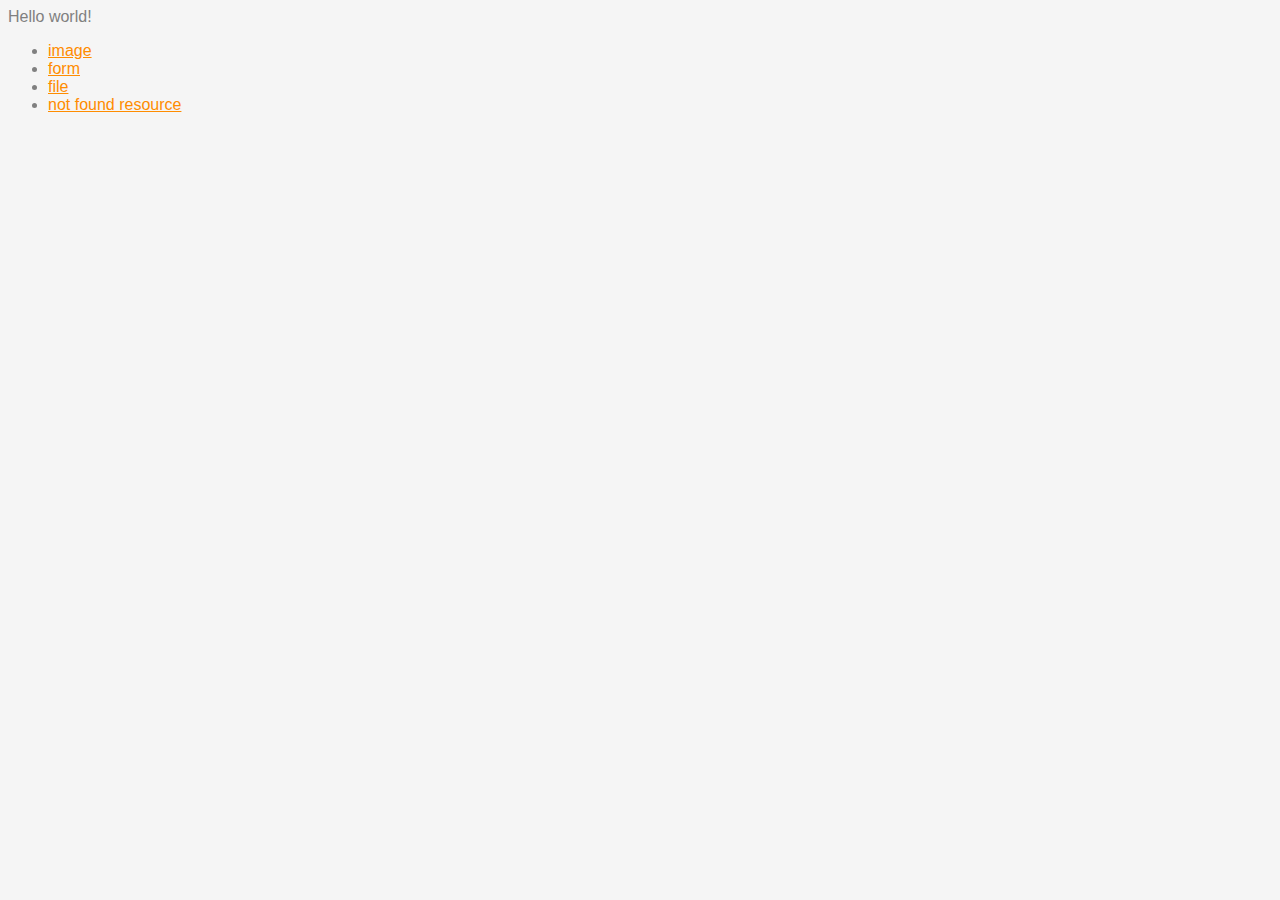
<file: index.html>
<!DOCTYPE html>
<html lang="en">
<head>
    <meta charset="UTF-8">
    <title>Rust Web Server</title>
    <link rel="stylesheet" href="/static/style.css">
    <link rel="icon" href="/favicon.svg">
</head>
<body>
Hello world!
<ul>
    <li><a href="/static/content.png">image</a></li>
    <li><a href="/static/form">form</a></li>
    <li><a href="/static/file">file</a></li>
    <li><a href="/404">not found resource</a></li>
</ul>
</body>
</html>
</file>
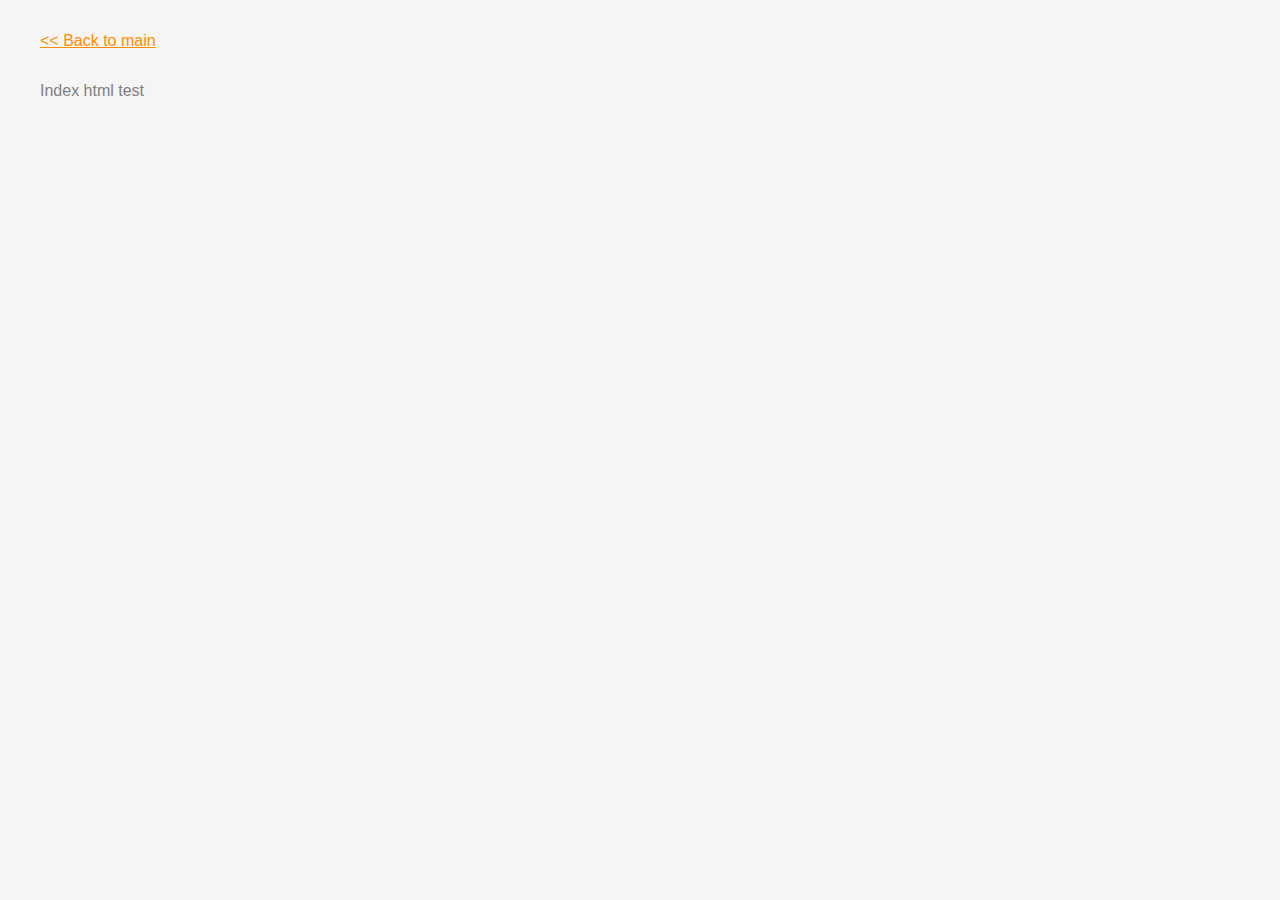
<file: static/index.html>
<!DOCTYPE html>
<html lang="en">
<head>
    <meta charset="UTF-8">
    <title>File</title>
    <link rel="stylesheet" href="/static/style.css">
    <style>
        label {
            display: block;
        }

        label, button, h4, p {
            margin: 2em 2em 0 2em;
        }
    </style>
</head>
<body>
    <p><a href="/"><< Back to main</a></p>

    <p>Index html test</p>

</body>
</html>
</file>
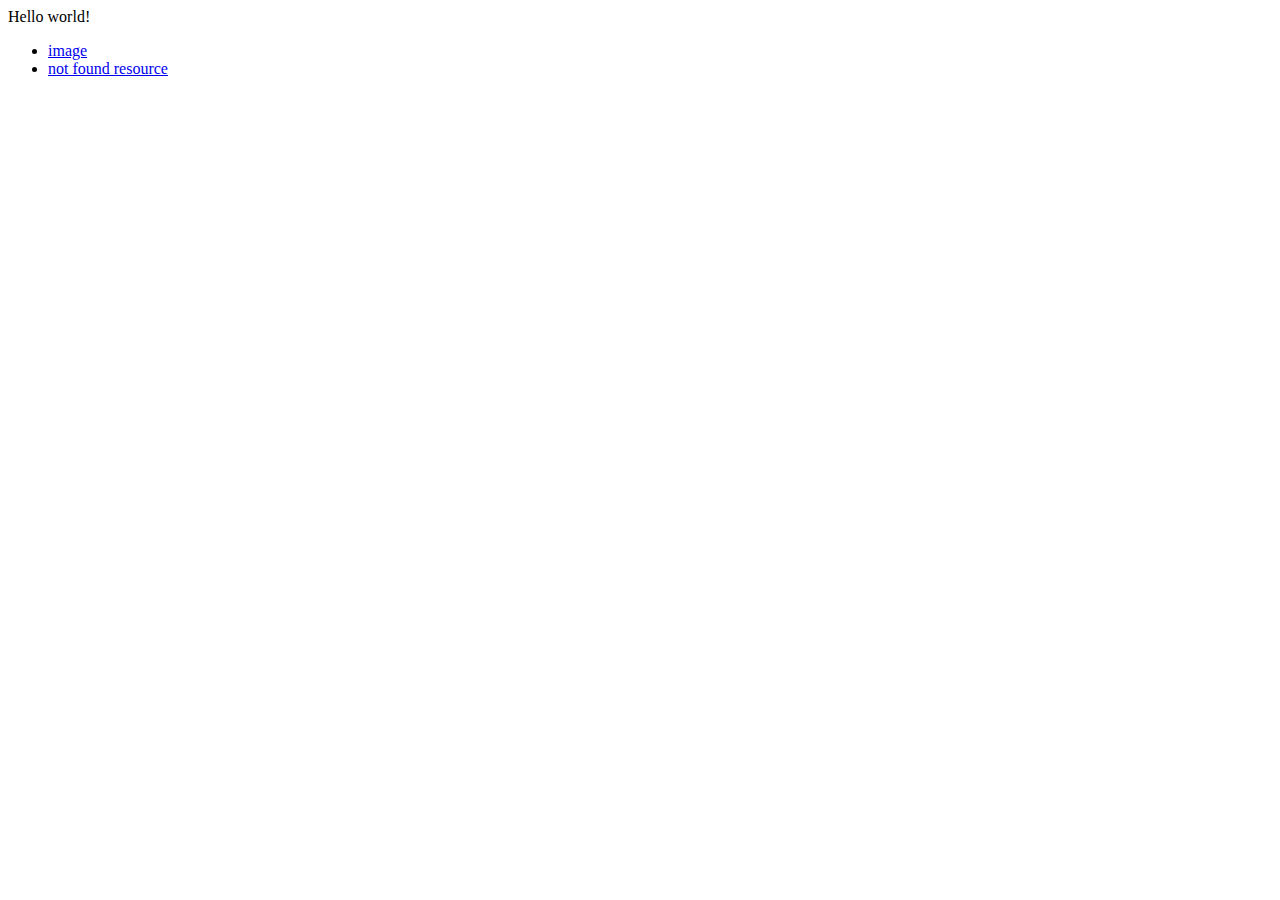
<file: _index.html>
<!DOCTYPE html>
<html lang="en">
<head>
    <meta charset="UTF-8">
    <title>Rust Web Server</title>
</head>
<body>
Hello world!
<ul>
    <li><a href="/static/content.png">image</a></li>
    <li><a href="/404">not found resource</a></li>
</ul>
</body>
</html>
</file>
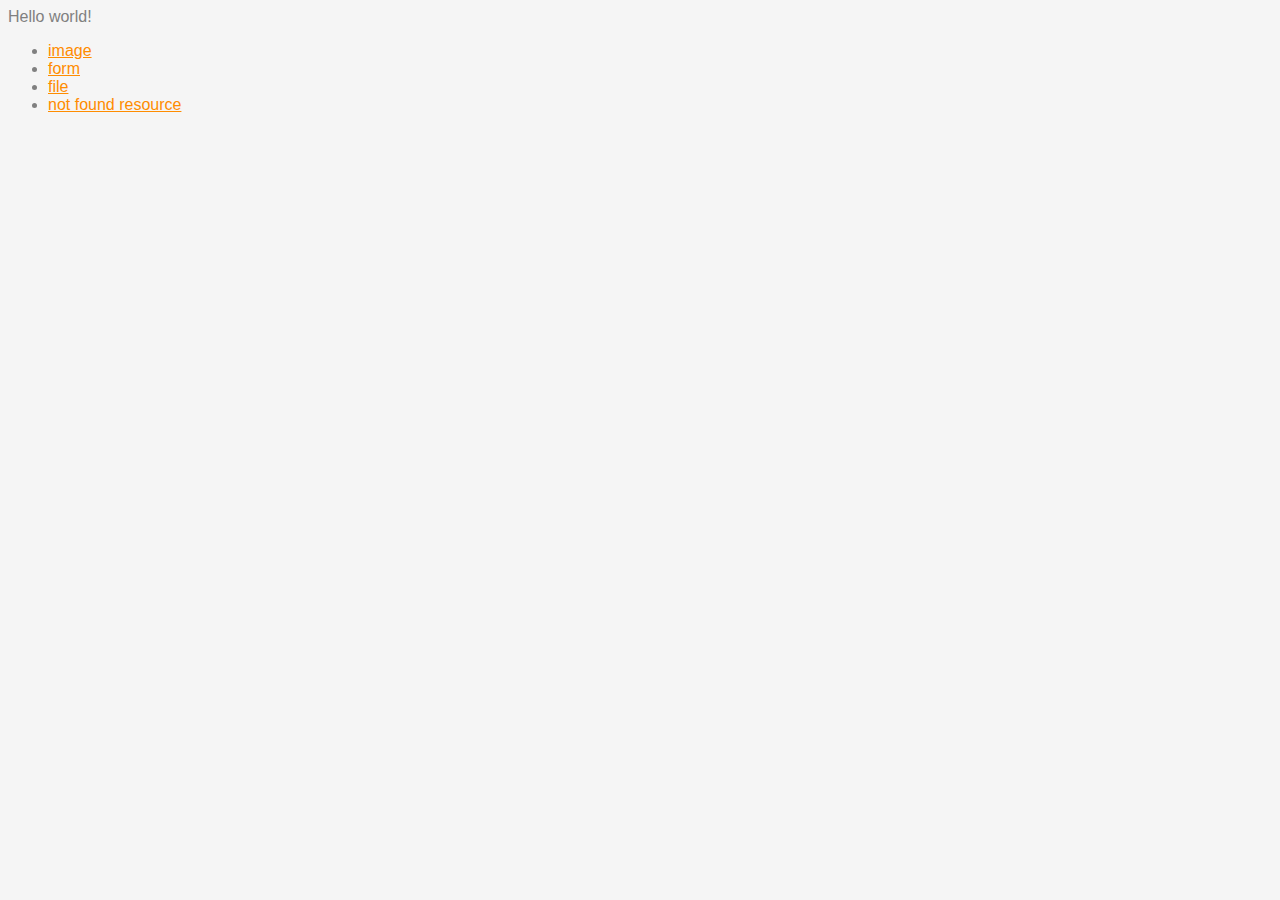
<file: configure.html>
<!DOCTYPE html>
<html lang="en">
<head>
    <meta charset="UTF-8">
    <title>Rust Web Server</title>
    <link rel="stylesheet" href="/static/style.css">
    <link rel="icon" href="/favicon.svg">
</head>
<body>
Hello world!
<ul>
    <li><a href="/static/content.png">image</a></li>
    <li><a href="/static/form.html">form</a></li>
    <li><a href="/static/file.html">file</a></li>
    <li><a href="/404">not found resource</a></li>
</ul>
</body>
</html>
</file>
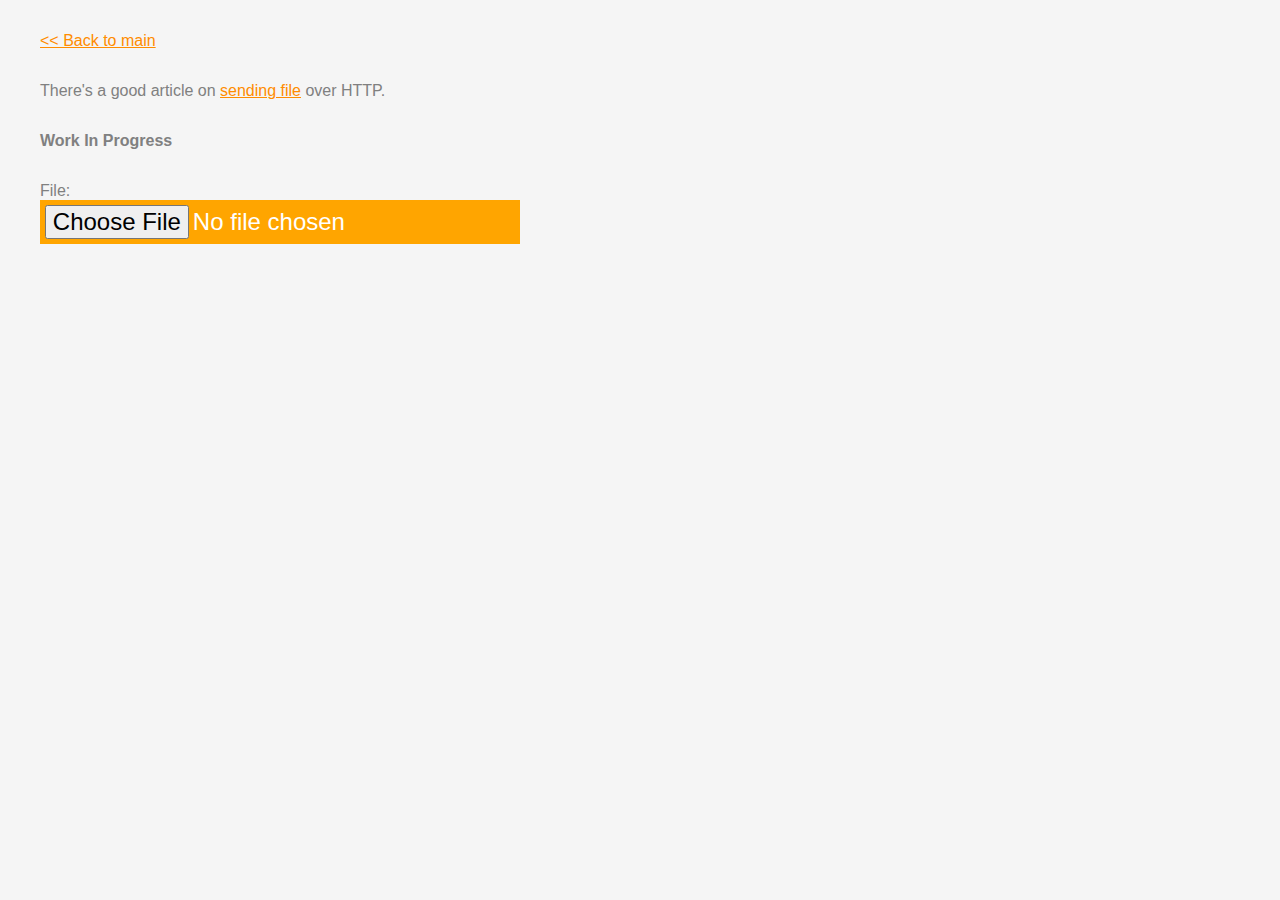
<file: static/file.html>
<!DOCTYPE html>
<html lang="en">
<head>
    <meta charset="UTF-8">
    <title>File</title>
    <link rel="stylesheet" href="/static/style.css">
    <style>
        label {
            display: block;
        }

        label, button, h4, p {
            margin: 2em 2em 0 2em;
        }
    </style>
</head>
<body>
    <p><a href="/"><< Back to main</a></p>
    <p>There's a good article on <a href="https://www.ibm.com/docs/en/ibm-mq/8.0?topic=flows-example-sending-file-using-http-request">sending file</a> over HTTP.</p>

    <p><b>Work In Progress</b></p>
    <form>
        <label>File:
            <input type="file" name="file" id="input-file" />
        </label>
    </form>
    <script>
        const file_input = document.querySelector("#input-file");
        const onchange = (ev) => {
            const file_list = ev.target.files;
            console.log(file_list);

            for (const file of file_list) {
                let start = 0;
                let end = 10;
                let blob = file.slice(start, end);
                reader.readAsBinaryString(blob);

                let search_params = new URLSearchParams();
                search_params.set("name", encodeURIComponent(file.name));
                search_params.set("lastModified", file.lastModified);
                search_params.set("size", file.size);
                let url = "/file-upload/initiate?" + search_params.toString();

                const request = new XMLHttpRequest();
                request.open("POST", url);
                request.send();

                console.log(url);
            }
        };

        const reader = new FileReader();
        reader.onload = (ev) => {
            if (ev.target.readyState == FileReader.DONE) {
                let result = ev.target.result;
                console.log('FileReader done.');
                console.log(result);
            }
        }

        file_input.addEventListener('change', onchange);
    </script>

</body>
</html>
</file>
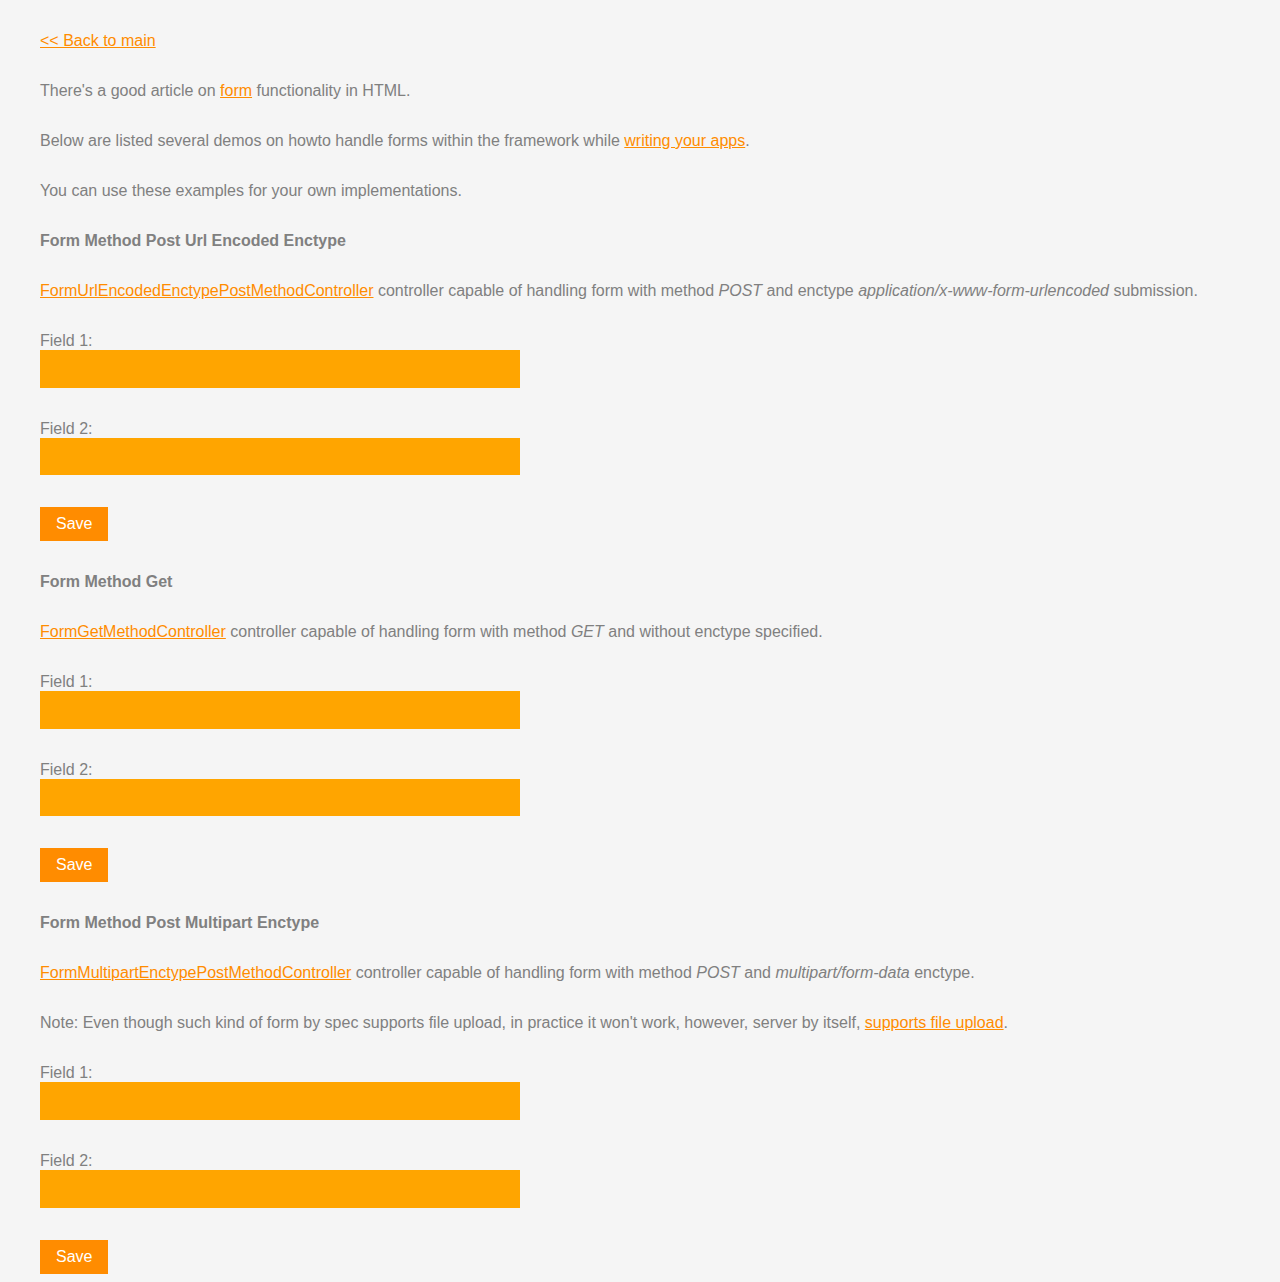
<file: static/form.html>
<!DOCTYPE html>
<html lang="en">
<head>
    <meta charset="UTF-8">
    <title>Form</title>
    <link rel="stylesheet" href="/static/style.css">
    <style>
        label {
            display: block;
        }

        label, button, h4, p {
            margin: 2em 2em 0 2em;
        }
    </style>
</head>
<body>
    <p><a href="/"><< Back to main</a></p>
    <p>There's a good article on <a href="https://developer.mozilla.org/en-US/docs/Web/HTML/Element/form">form</a> functionality in HTML.</p>
    <p>Below are listed several demos on howto handle forms within the framework while <a href="https://github.com/bohdaq/rust-web-server/blob/main/src/app/mod.rs">writing your apps</a>.</p>
    <p>You can use these  examples for your own implementations.</p>
    <h4>Form Method Post Url Encoded Enctype</h4>
    <p><a href="https://github.com/bohdaq/rust-web-server/blob/main/src/app/controller/form/url_encoded_enctype_post_method/mod.rs">FormUrlEncodedEnctypePostMethodController</a> controller capable of handling form with method <i>POST</i> and enctype <i>application/x-www-form-urlencoded</i> submission.</p>
    <form method="post" action="/form-url-encoded-enctype-post-method" enctype="application/x-www-form-urlencoded">
        <label>Field 1:
            <input name="field-1" />
        </label>

        <label>Field 2:
            <input name="field-2" />
        </label>

        <button>Save</button>
    </form>

    <h4>Form Method Get</h4>
    <p><a href="https://github.com/bohdaq/rust-web-server/blob/main/src/app/controller/form/get_method/mod.rs">FormGetMethodController</a> controller capable of handling form with method <i>GET</i> and without enctype specified.</p>
    <form method="get" action="/form-get-method">
        <label>Field 1:
            <input name="field-1" />
        </label>

        <label>Field 2:
            <input name="field-2" />
        </label>

        <button>Save</button>
    </form>


    <h4>Form Method Post Multipart Enctype</h4>
    <p><a href="https://github.com/bohdaq/rust-web-server/blob/main/src/app/controller/form/multipart_enctype_post_method/mod.rs">FormMultipartEnctypePostMethodController</a> controller capable of handling form with method <i>POST</i> and <i>multipart/form-data</i> enctype.</p>

    <p> Note: Even though such kind of form by spec supports file upload, in practice it won't work, however, server by itself, <a href="https://github.com/bohdaq/rust-web-server/blob/main/src/body/multipart_form_data/tests.rs">supports file upload</a>.</p>
    <form method="post" action="/form-multipart-enctype-post-method" enctype="multipart/form-data">
        <label>Field 1:
            <input name="field-1" />
        </label>

        <label>Field 2:
            <input name="field-2" />
        </label>

        <button>Save</button>
    </form>
</body>
</html>
</file>
<file: static/style.css>
@media (prefers-color-scheme: dark) {
    html, body {
        background-color: black;
        font-family: Roboto, sans-serif;
        color: chartreuse;
    }
    a {
        color: aqua;
    }

    .accent {
        color: red;
    }

    input {
        background-color: green;
        color: white;
        font-size: 1.5em;
        padding: .2em;
        border: none;
    }
    button {
        background-color: darkgreen;
        border: none;
        padding: 0.5em 1em;
        color: white;
        font-size: 1em;
    }
}

@media (prefers-color-scheme: light) {
    html, body {
        background-color: whitesmoke;
        font-family: Roboto, sans-serif;
        color: grey;
    }
    a {
        color: darkorange;
    }

    h1, h2 {
        color: orange;
    }

    .accent {
        color: orangered;
    }

    input {
        background-color: orange;
        color: white;
        font-size: 1.5em;
        padding: .2em;
        border: none;
    }

    button {
        background-color: darkorange;
        border: none;
        padding: 0.5em 1em;
        color: white;
        font-size: 1em;
    }
}

h1 {
    font-size: 2em;
}

h2 {
    font-size: 1.3em;
}

div {
    font-size: 1.2em;
    margin-top: 1em;
}

div.container {
    max-width: 35em;
    margin: 2em;
}

form label {
    display: flex;
    flex-direction: column;
    max-width: 30em;
}
</file>
